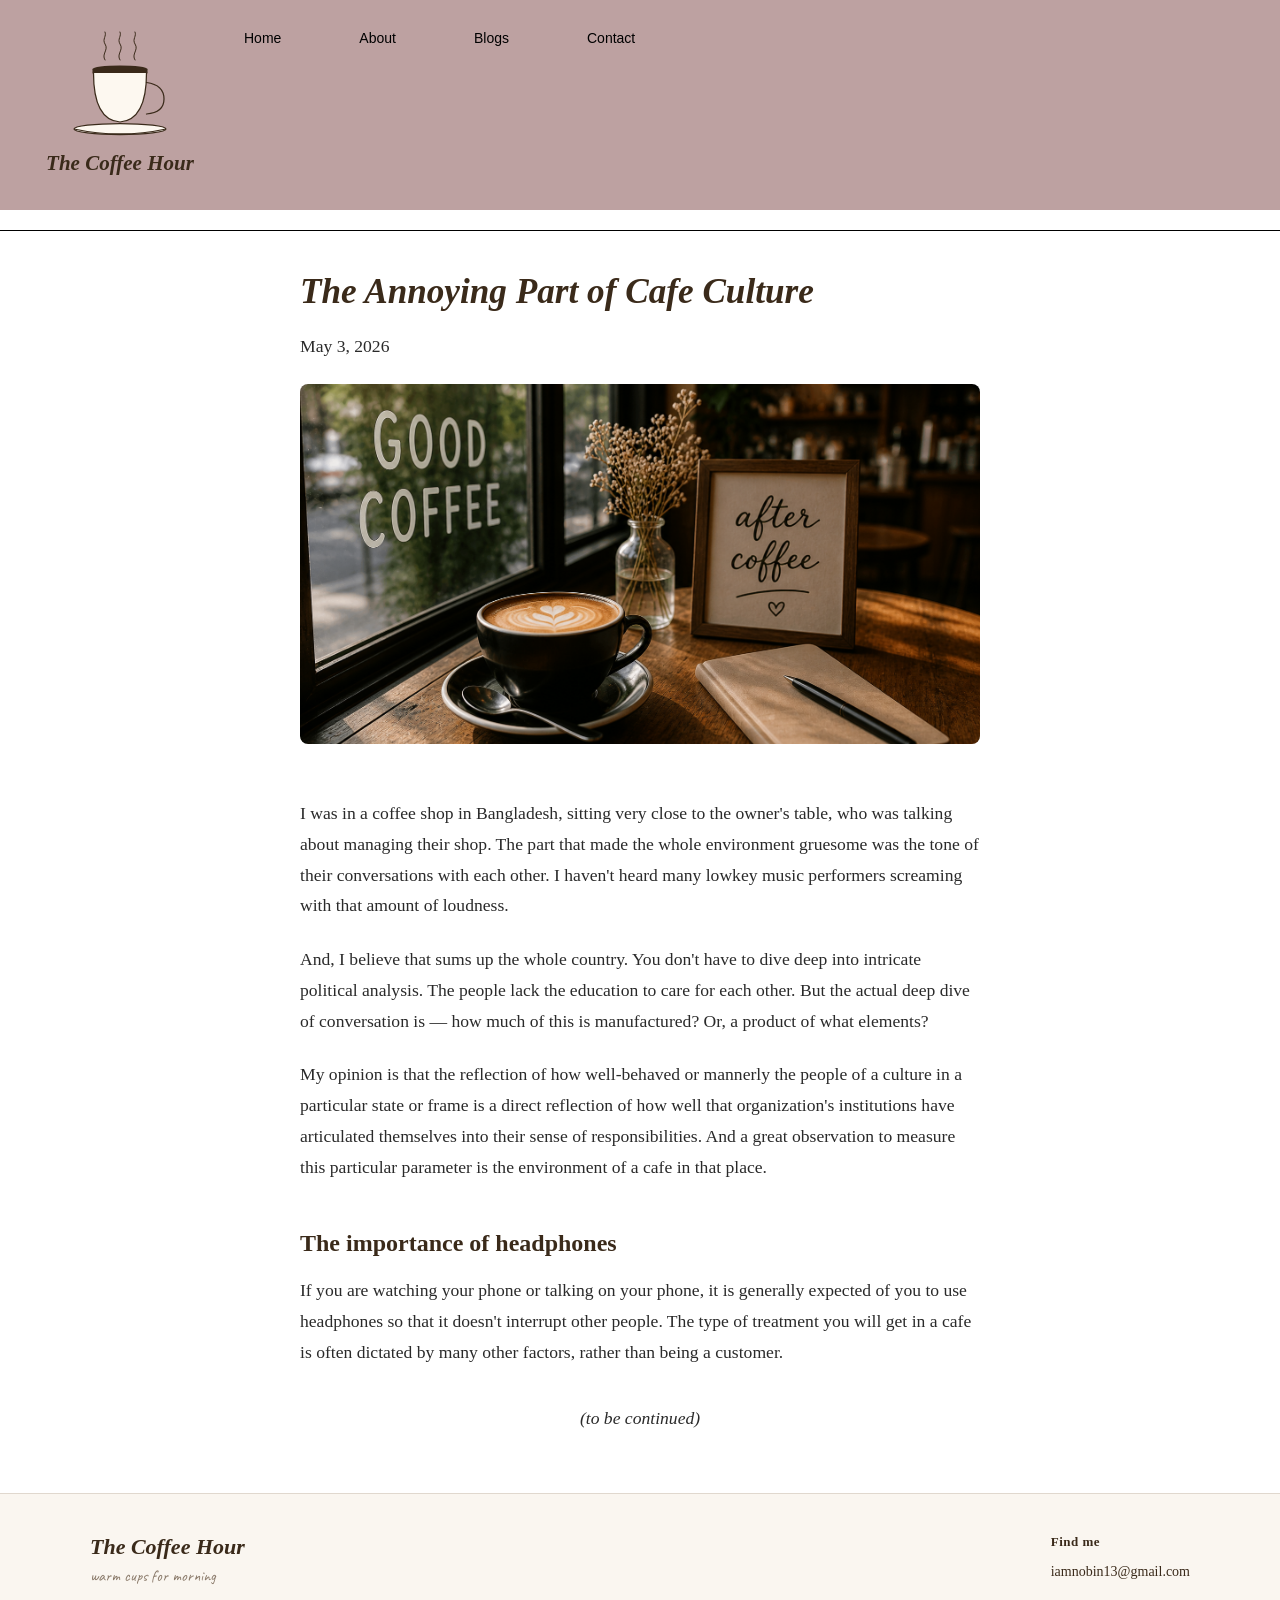
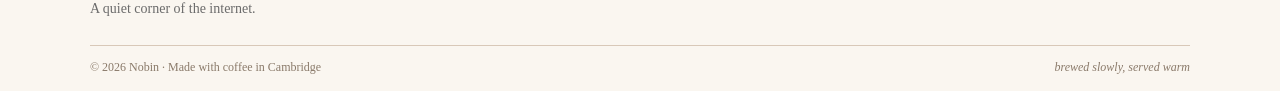
<file: Blog1.html>
<!DOCTYPE html>
<html>
<head>
  <meta charset="UTF-8">
  <meta name="viewport" content="width=device-width, initial-scale=1.0">
  <title>The Annoying Part of Cafe Culture — The Coffee Hour</title>
  <link rel="stylesheet" href="styles.css">
  <meta name="description" content="A reflection on cafe culture, manners, and what coffee shops reveal about a society." />
  <link rel="preconnect" href="https://fonts.googleapis.com">
  <link rel="preconnect" href="https://fonts.gstatic.com" crossorigin>
  <link href="https://fonts.googleapis.com/css2?family=Cormorant+Garamond:ital,wght@0,400;0,600;1,400;1,700&family=Caveat&display=swap" rel="stylesheet">
</head>

<body class="page-post">
  <header>
    <nav class="navbar">
      <img src="logo1.svg" alt="cafe" class="logo">
      <ul>
        <li><a href="index.html">Home</a></li>
        <li><a href="#">About</a></li>
        <li><a href="cafe-culture.html">Blogs</a></li>
        <li><a href="#">Contact</a></li>
      </ul>
    </nav>
    <div class="burger" onclick="toggleMenu()">☰</div>
  </header>
  <hr>

  <main>
    <article class="post">
      <h1 class="post-title">The Annoying Part of Cafe Culture</h1>
      <p class="post-date">May 3, 2026</p>
      <img src="image1.PNG" alt="A cafe in Bangladesh" class="post-cover">

      <p>I was in a coffee shop in Bangladesh, sitting very close to the owner's table, who was talking about managing their shop. The part that made the whole environment gruesome was the tone of their conversations with each other. I haven't heard many lowkey music performers screaming with that amount of loudness.</p>

      <p>And, I believe that sums up the whole country. You don't have to dive deep into intricate political analysis. The people lack the education to care for each other. But the actual deep dive of conversation is — how much of this is manufactured? Or, a product of what elements?</p>

      <p>My opinion is that the reflection of how well-behaved or mannerly the people of a culture in a particular state or frame is a direct reflection of how well that organization's institutions have articulated themselves into their sense of responsibilities. And a great observation to measure this particular parameter is the environment of a cafe in that place.</p>

      <h2>The importance of headphones</h2>

      <p>If you are watching your phone or talking on your phone, it is generally expected of you to use headphones so that it doesn't interrupt other people. The type of treatment you will get in a cafe is often dictated by many other factors, rather than being a customer.</p>

      <p class="post-todo"><em>(to be continued)</em></p>
    </article> 
  </main>

  <footer class="site-footer">
    <div class="footer-content">
      <div class="footer-brand">
        <p class="footer-name">The Coffee Hour</p>
        <p class="footer-tagline">warm cups for morning</p>
        <p class="footer-blurb">A quiet corner of the internet.</p>
      </div>
      <div class="footer-contact">
        <p class="footer-heading">Find me</p>
        <a href="mailto:iamnobin13@gmail.com">iamnobin13@gmail.com</a>
      </div>
    </div>
    <div class="footer-bottom">
      <span>&copy; 2026 Nobin · Made with coffee in Cambridge</span>
      <span class="footer-bottom-right">brewed slowly, served warm</span>
    </div>
  </footer>
</body>
</html>
</file>
<file: styles.css>
header{
    display: flex;
    justify-content: space-between;
    align-items: center;
    padding: 30px 20px 10px;
    background-color: rgb(189, 161, 161);


}

*{ 
    box-sizing: border-box;
}

hr {
    margin-top: 20px;
    border: none;
    border-top: 1px solid rgb(0, 0, 0);
    width: 100%;
    display:block
}

html, body{
    background-color: hsl(0, 0%, 100%);
    margin: 0;
    padding: 0;  
}

.flowers{
  font-family: 'Cormorant Garamond', serif;
  font-size: 24px;
  font-style: italic;
  text-align: center;
  font-weight: bold;
}




.content {
    text-align:center;
    font-family: 'Caveat', cursive;
    font-weight: 500;
}


.navbar {
    display:flex;
    justify-content: space-between;
}

.navbar ul {
    display: flex;
    list-style: none;
    gap: 30px;
    padding: 0;
    margin: 0;
    font-size: 14px;
    font-family: Georgia, sans-serif, 'Times New Roman', serif;
    text-decoration: none;
    
   
   
}

.navbar a:hover{
    background-color: rgb(0, 0, 0);
}

.navbar ul a {
    text-decoration: none;
    color: rgb(0, 0, 0);
    padding: 11px 24px;

}

.burger {
    display: none;
    cursor: pointer;
    font-size: 22px;

}
main {

  min-height: 100vh;
}




.logo{
  width: 200px;  
  height: auto;
  flex-shrink: 0;
}

.site-footer {
  background-color: #faf6f0;
  border-top: 1px solid #e0d8ce;
  padding: 40px 40px 16px;
  font-family: Georgia, serif;
  color: #3a2a1a;
  margin-top: 60px;
}

.footer-content {
  display: flex;
  justify-content: space-between;
  flex-wrap: wrap;
  gap: 40px;
  max-width: 1100px;
  margin: 0 auto 24px;
}

.footer-brand {
  max-width: 360px;
}

.footer-name {
  font-size: 22px;
  font-style: italic;
  font-weight: bold;
  margin: 0 0 6px;
}

.footer-tagline {
  font-family: 'Caveat', cursive;
  font-size: 16px;
  color: #8a7a6a;
  margin: 0 0 12px;
}

.footer-blurb {
  font-size: 14px;
  line-height: 1.6;
  color: #6b6b6b;
  margin: 0;
}

.footer-contact .footer-heading {
  font-size: 13px;
  font-weight: bold;
  letter-spacing: 0.5px;
  margin: 0 0 12px;
}

.footer-contact a {
  color: #3a2a1a;
  text-decoration: none;
  font-size: 14px;
}

.footer-contact a:hover {
  text-decoration: underline;
}

.footer-bottom {
  max-width: 1100px;
  margin: 0 auto;
  border-top: 1px solid #d8c8b8;
  padding-top: 14px;
  display: flex;
  justify-content: space-between;
  align-items: center;
  font-size: 12px;
  color: #8a7a6a;
}

.footer-bottom-right {
  font-style: italic;
}

@media (max-width: 600px) {
  .footer-bottom {
    flex-direction: column;
    gap: 6px;
    text-align: center;
  }

  .footer-logo{
    width:40px;
  }
}

.page-home .recent-posts {
  max-width: 800px;
  margin-top: 40px;
  margin-bottom: 40px;
  margin-left: 10px;
  margin-right: auto;
  padding: 0 20px;
} 

.page-home .recent-posts h2 {
  font-family: Georgia, serif;
  font-size: 1.6rem;
  margin-bottom: 24px;
  color: #3a2a1a;
}

.page-home .blog-card {
  flex-direction: row-reverse;
  display: flex;
  gap: 20px;
  text-decoration: none;
  color: inherit;
  padding: 15px;
  border-radius: 8px;
  transition: background-color 0.2s;
  margin-bottom: 20px; 
} 

.page-home .blog-card:hover {
  background-color: #faf6f0;
}

.page-home .card-image {
  width: 220px;
  height: 180px;
  object-fit: cover;
  border-radius: 6px;
  flex-shrink: 0;
}

.page-home .card-text h3 {
  margin: 0 0 8px 0;
  font-family: Georgia, serif;
  font-size: 1.25rem;
  color: #3a2a1a;
}

.page-home .card-date {
  font-size: 0.85rem;
  color: #888;
  margin: 0 0 10px 0;
}

.page-home .card-excerpt {
  margin: 0;
  line-height: 1.5;
  color: #444;
  font-size: 0.95rem;
}

@media (max-width: 600px) {
  .page-home .blog-card {
    flex-direction: column;
  }

  .page-home main{
    min-height: 50vh;;

  }
  .page-home .card-image {
    width: 100%;
    height: 200px;
  }
}

.page-post .post {
  max-width: 720px;
  margin: 40px auto;
  padding: 0 20px;
}

.page-post .post-title {
  font-family: Georgia, serif;
  font-size: 2.2rem;
  font-style: italic;
  margin-bottom: 8px;
  color: #3a2a1a;
  line-height: 1.2;
}

.page-post .post-date {
  color: #8a7a6a;
  font-size: 0.9rem;
  margin-bottom: 24px;
  font-family: 'Caveat', cursive;
}

.page-post .post-cover {
  width: 100%;
  height: 360px;
  object-fit: cover;
  border-radius: 8px;
  margin: 0 0 32px 0;
}

.page-post .post p {
  font-family: Georgia, serif;
  line-height: 1.75;
  font-size: 1.1rem;
  color: #2a2a2a;
  margin-bottom: 1.3em;
}

.page-post .post h2 {
  font-family: Georgia, serif;
  font-size: 1.5rem;
  margin-top: 2em;
  margin-bottom: 0.6em;
  color: #3a2a1a;
}

.page-post .post-todo {
  color: #888;
  text-align: center;
  margin-top: 2em;
}
</file>
